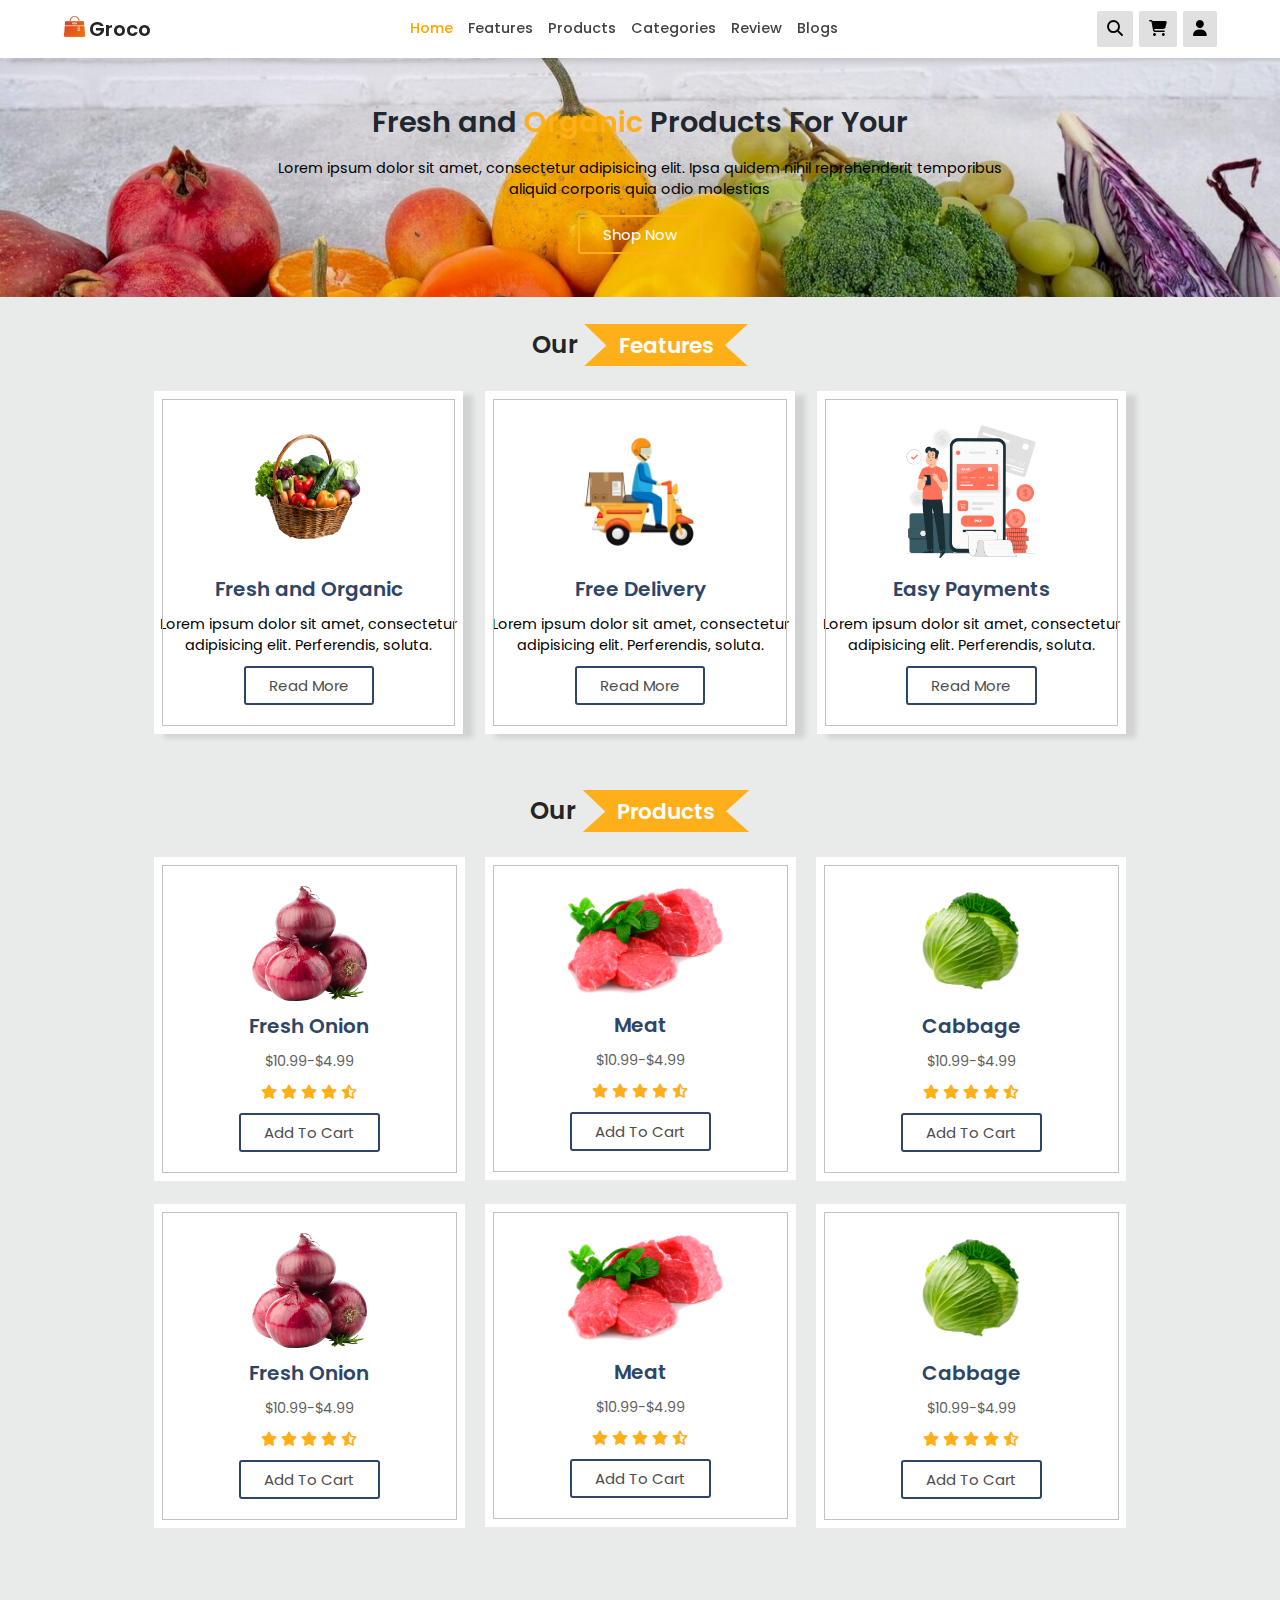
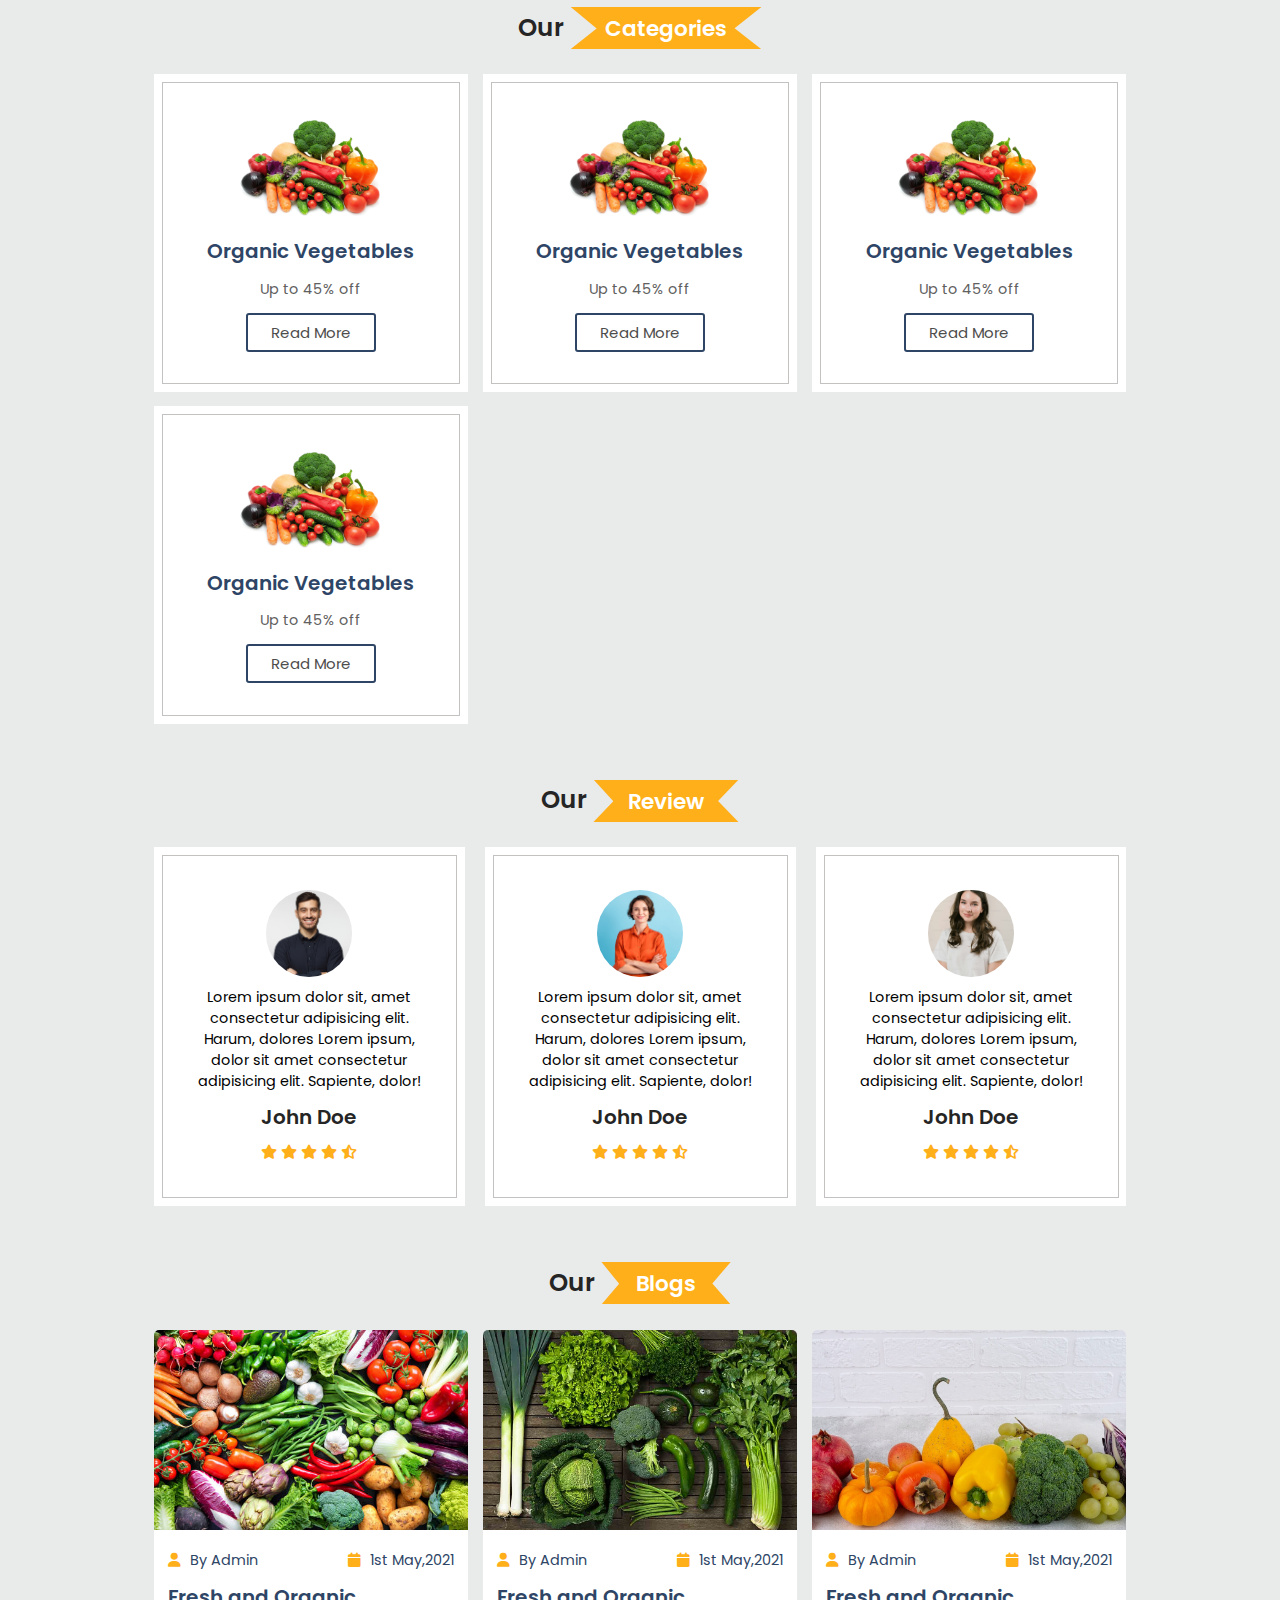
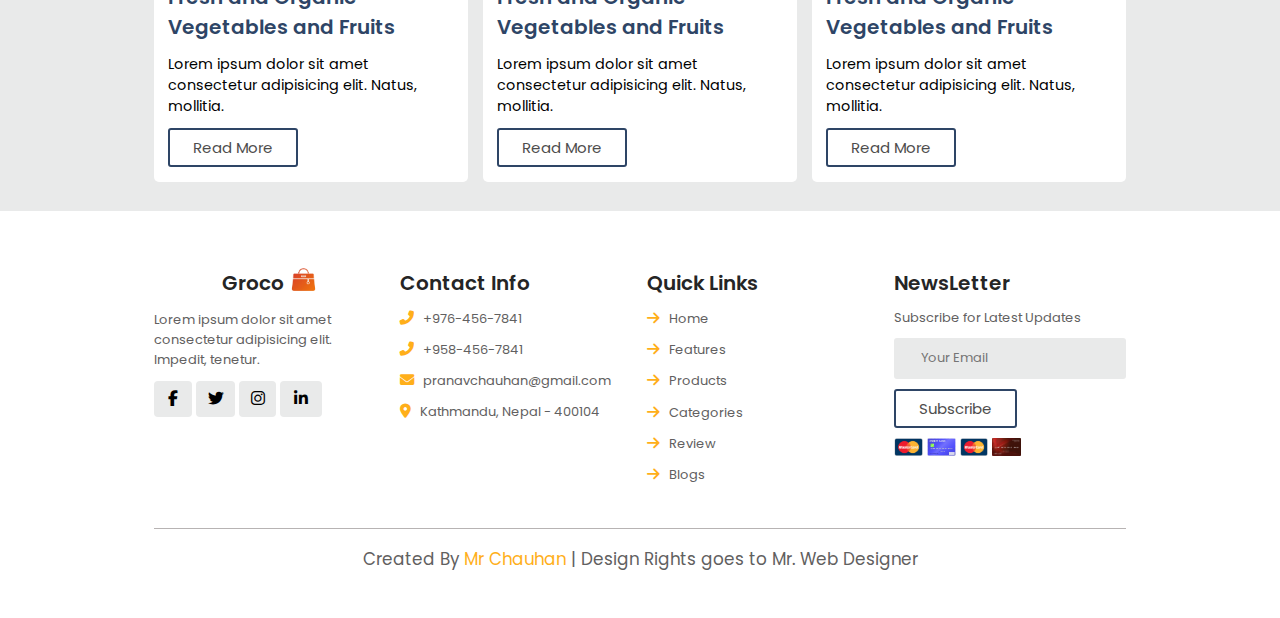
<file: Responsive-Grocery-Store/index.html>
<!DOCTYPE html>
<html lang="en">
  <head>
    <meta charset="UTF-8" />
    <meta name="viewport" content="width=device-width, initial-scale=1.0" />
    <title>Grocery Store</title>
    <link rel="stylesheet" href="./assets/css/style.css" />
    <link
      rel="stylesheet"
      href="https://cdnjs.cloudflare.com/ajax/libs/font-awesome/6.7.2/css/all.min.css"
    />
    <!--swiper js link  -->

    <link
      rel="stylesheet"
      href="https://cdn.jsdelivr.net/npm/swiper@11/swiper-bundle.min.css"
    />
  </head>
  <body>
    <header class="navbar">
      <div class="brand-content">
<a href="#home"> 
   <img src="./assets/images/steptodown.com389420.jpg" alt="" />
  <h2>Groco</h2>
</a>
      
      </div>
      <nav class="nav-links">
        <li><a href="#home" class="active">Home</a></li>
        <li><a href="#features">Features</a></li>
        <li><a href="#products">Products</a></li>
        <li><a href="#categories">Categories</a></li>
        <li><a href="#review">Review</a></li>
        <li><a href="#blogs">Blogs</a></li>
      </nav>
      <div class="icons-container">
        <div class="fa-solid fa-bars" id="menu-icon"></div>
        <div class="fa-solid fa-magnifying-glass" id="searchMagnify"></div>
        <div class="fa-solid fa-cart-shopping" id="cartIcon"></div>
        <div class="fa-solid fa-user" id="userIcon"></div>
      </div>
      <div class="search-bar">
        <input type="text" placeholder="Search here..." />
        <div class="fa-solid fa-magnifying-glass magnify-search"></div>
      </div>
      <div class="cart-items-container">
        <div class="product-cart">
          <img src="./assets/images/watermillon.jpg" alt="" />
          <div class="content">
            <span class="product-name">Watermelon</span>
            <div class="price-qty-container">
              <span class="price">$5</span>
              <span class="quantity">QTY:1</span>
            </div>
          </div>
          <i class="fa-solid fa-trash" id="delete-icon"></i>
        </div>
        <div class="product-cart">
          <img src="./assets/images/watermillon.jpg" alt="" />
          <div class="content">
            <span class="product-name">Watermelon</span>
            <div class="price-qty-container">
              <span class="price">$5</span>
              <span class="quantity">QTY:1</span>
            </div>
          </div>
          <i class="fa-solid fa-trash" id="delete-icon"></i>
        </div>
        <div class="product-cart">
          <img src="./assets/images/watermillon.jpg" alt="" />
          <div class="content">
            <span class="product-name">Watermelon</span>
            <div class="price-qty-container">
              <span class="price">$5</span>
              <span class="quantity">QTY:1</span>
            </div>
          </div>
          <i class="fa-solid fa-trash" id="delete-icon"></i>
        </div>

        <div class="total-price">Total: $15.00</div>
        <button id="checkout-btn">Checkout</button>
      </div>
      <div class="user-account">
        <h2>Login Now</h2>
        <form action="#" id="login-form">
          <input type="text" name="" id="" placeholder="email" />
          <input type="text" placeholder="password" />
        </form>
        <h4>Don't have an account <a href="">Create Now!</a></h4>
        <button class="button-login">Login Now</button>
      </div>
    </header>

    <section class="home" id="home">
      <div class="hero-content">
        <h2>Fresh and <span>Organic</span> Products For Your</h2>
        <p>
          Lorem ipsum dolor sit amet, consectetur adipisicing elit. Ipsa quidem
          nihil reprehenderit temporibus aliquid corporis quia odio molestias
        </p>
        <button id="shop-now">Shop Now</button>
      </div>
    </section>

    <section class="features" id="features">
      <div class="top-heading">
        <h2>Our <span>Features </span></h2>
      </div>

      <div class="features-box-container">
        <div class="ft-box">
          <img src="./assets/images/freshimg-.png" alt="" />
          <h2>Fresh and Organic</h2>
          <p>
            Lorem ipsum dolor sit amet, consectetur adipisicing elit.
            Perferendis, soluta.
          </p>
          <button id="readMore-btn">Read More</button>
        </div>
        <div class="ft-box">
          <img src="./assets/images/deliv.png" alt="" />
          <h2>Free Delivery</h2>
          <p>
            Lorem ipsum dolor sit amet, consectetur adipisicing elit.
            Perferendis, soluta.
          </p>
          <button id="readMore-btn">Read More</button>
        </div>
        <div class="ft-box">
          <img src="./assets/images/pay.jpg" alt="" />
          <h2>Easy Payments</h2>
          <p>
            Lorem ipsum dolor sit amet, consectetur adipisicing elit.
            Perferendis, soluta.
          </p>
          <button id="readMore-btn">Read More</button>
        </div>
      </div>
    </section>

    <section id="products">
      <div class="top-heading">
        <h2>Our <span>Products</span></h2>
      </div>

      <div class="swiper swiper-container">
        <div class="swiper-wrapper product-cart-container">
          <div class="swiper-slide cart-box">
            <img src="./assets/images/onions.png" alt="" />
            <h2 id="productName">Fresh Onion</h2>
            <p id="productPrice">$10.99-$4.99</p>
            <div class="stars">
              <i class="fa fa-star"></i>
              <i class="fa fa-star"></i>
              <i class="fa fa-star"></i>
              <i class="fa fa-star"></i>
              <i class="fa fa-star-half-alt"></i>
            </div>
            <button id="add-to-cart">Add To Cart</button>
          </div>
          <div class="swiper-slide cart-box">
            <img src="./assets/images/meat.png" alt="" id="meat" />
            <h2 id="productName">Meat</h2>
            <p id="productPrice">$10.99-$4.99</p>
            <div class="stars">
              <i class="fa fa-star"></i>
              <i class="fa fa-star"></i>
              <i class="fa fa-star"></i>
              <i class="fa fa-star"></i>
              <i class="fa fa-star-half-alt"></i>
            </div>
            <button id="add-to-cart">Add To Cart</button>
          </div>
          <div class="swiper-slide cart-box">
            <img src="./assets/images/cabbage.png" alt="" />
            <h2 id="productName">Cabbage</h2>
            <p id="productPrice">$10.99-$4.99</p>
            <div class="stars">
              <i class="fa fa-star"></i>
              <i class="fa fa-star"></i>
              <i class="fa fa-star"></i>
              <i class="fa fa-star"></i>
              <i class="fa fa-star-half-alt"></i>
            </div>
            <button id="add-to-cart">Add To Cart</button>
          </div>

          <div class="swiper-slide cart-box">
            <img src="./assets/images/onions.png" alt="" />
            <h2 id="productName">Fresh Onion</h2>
            <p id="productPrice">$10.99-$4.99</p>
            <div class="stars">
              <i class="fa fa-star"></i>
              <i class="fa fa-star"></i>
              <i class="fa fa-star"></i>
              <i class="fa fa-star"></i>
              <i class="fa fa-star-half-alt"></i>
            </div>
            <button id="add-to-cart">Add To Cart</button>
          </div>
          <div class="swiper-slide cart-box">
            <img src="./assets/images/meat.png" alt="" id="meat" />
            <h2 id="productName">Meat</h2>
            <p id="productPrice">$10.99-$4.99</p>
            <div class="stars">
              <i class="fa fa-star"></i>
              <i class="fa fa-star"></i>
              <i class="fa fa-star"></i>
              <i class="fa fa-star"></i>
              <i class="fa fa-star-half-alt"></i>
            </div>
            <button id="add-to-cart">Add To Cart</button>
          </div>
          <div class="swiper-slide cart-box">
            <img src="./assets/images/cabbage.png" alt="" />
            <h2 id="productName">Cabbage</h2>
            <p id="productPrice">$10.99-$4.99</p>
            <div class="stars">
              <i class="fa fa-star"></i>
              <i class="fa fa-star"></i>
              <i class="fa fa-star"></i>
              <i class="fa fa-star"></i>
              <i class="fa fa-star-half-alt"></i>
            </div>
            <button id="add-to-cart">Add To Cart</button>
          </div>
        </div>
      </div>
      <div class="swiper swiper-container">
        <div class="swiper-wrapper product-cart-container">
          <div class="swiper-slide cart-box">
            <img src="./assets/images/onions.png" alt="" />
            <h2 id="productName">Fresh Onion</h2>
            <p id="productPrice">$10.99-$4.99</p>
            <div class="stars">
              <i class="fa fa-star"></i>
              <i class="fa fa-star"></i>
              <i class="fa fa-star"></i>
              <i class="fa fa-star"></i>
              <i class="fa fa-star-half-alt"></i>
            </div>
            <button id="add-to-cart">Add To Cart</button>
          </div>
          <div class="swiper-slide cart-box">
            <img src="./assets/images/meat.png" alt="" id="meat" />
            <h2 id="productName">Meat</h2>
            <p id="productPrice">$10.99-$4.99</p>
            <div class="stars">
              <i class="fa fa-star"></i>
              <i class="fa fa-star"></i>
              <i class="fa fa-star"></i>
              <i class="fa fa-star"></i>
              <i class="fa fa-star-half-alt"></i>
            </div>
            <button id="add-to-cart">Add To Cart</button>
          </div>
          <div class="swiper-slide cart-box">
            <img src="./assets/images/cabbage.png" alt="" />
            <h2 id="productName">Cabbage</h2>
            <p id="productPrice">$10.99-$4.99</p>
            <div class="stars">
              <i class="fa fa-star"></i>
              <i class="fa fa-star"></i>
              <i class="fa fa-star"></i>
              <i class="fa fa-star"></i>
              <i class="fa fa-star-half-alt"></i>
            </div>
            <button id="add-to-cart">Add To Cart</button>
          </div>
          <div class="swiper-slide cart-box">
            <img src="./assets/images/onions.png" alt="" />
            <h2 id="productName">Fresh Onion</h2>
            <p id="productPrice">$10.99-$4.99</p>
            <div class="stars">
              <i class="fa fa-star"></i>
              <i class="fa fa-star"></i>
              <i class="fa fa-star"></i>
              <i class="fa fa-star"></i>
              <i class="fa fa-star-half-alt"></i>
            </div>
            <button id="add-to-cart">Add To Cart</button>
          </div>
          <div class="swiper-slide cart-box">
            <img src="./assets/images/meat.png" alt="" id="meat" />
            <h2 id="productName">Meat</h2>
            <p id="productPrice">$10.99-$4.99</p>
            <div class="stars">
              <i class="fa fa-star"></i>
              <i class="fa fa-star"></i>
              <i class="fa fa-star"></i>
              <i class="fa fa-star"></i>
              <i class="fa fa-star-half-alt"></i>
            </div>
            <button id="add-to-cart">Add To Cart</button>
          </div>
          <div class="swiper-slide cart-box">
            <img src="./assets/images/cabbage.png" alt="" />
            <h2 id="productName">Cabbage</h2>
            <p id="productPrice">$10.99-$4.99</p>
            <div class="stars">
              <i class="fa fa-star"></i>
              <i class="fa fa-star"></i>
              <i class="fa fa-star"></i>
              <i class="fa fa-star"></i>
              <i class="fa fa-star-half-alt"></i>
            </div>
            <button id="add-to-cart">Add To Cart</button>
          </div>
        </div>
      </div>
    </section>

    <section id="categories">
      <div class="top-heading">
        <h2>Our <span>Categories</span></h2>
      </div>

      <div class="category-cart-container">
        <div class="cate-cart">
          <img src="./assets/images/freshveg.png" alt="" />
          <h2 id="category-name">Organic Vegetables</h2>
          <p id="offer-info">Up to 45% off</p>
          <button id="readmore">Read More</button>
        </div>
        <div class="cate-cart">
          <img src="./assets/images/freshveg.png" alt="" />
          <h2 id="category-name">Organic Vegetables</h2>
          <p id="offer-info">Up to 45% off</p>
          <button id="readmore">Read More</button>
        </div>
        <div class="cate-cart">
          <img src="./assets/images/freshveg.png" alt="" />
          <h2 id="category-name">Organic Vegetables</h2>
          <p id="offer-info">Up to 45% off</p>
          <button id="readmore">Read More</button>
        </div>
        <div class="cate-cart">
          <img src="./assets/images/freshveg.png" alt="" />
          <h2 id="category-name">Organic Vegetables</h2>
          <p id="offer-info">Up to 45% off</p>
          <button id="readmore">Read More</button>
        </div>
      </div>
    </section>

    <section id="review">
      <div class="top-heading">
        <h2>Our <span>Review </span></h2>
      </div>

      <div class="swiper review-cart-container">
        <div class="swiper-wrapper wrapper-review">
          <div class="swiper-slide rev-cart">
            <img src="./assets/images/avatar1.jpg" alt="" />
            <p id="rev-message">
              Lorem ipsum dolor sit, amet consectetur adipisicing elit. Harum,
              dolores Lorem ipsum, dolor sit amet consectetur adipisicing elit.
              Sapiente, dolor!
            </p>
            <h2 id="username">John Doe</h2>
            <div class="stars">
              <i class="fa fa-star"></i>
              <i class="fa fa-star"></i>
              <i class="fa fa-star"></i>
              <i class="fa fa-star"></i>
              <i class="fa fa-star-half-alt"></i>
            </div>
          </div>
          <div class="swiper-slide rev-cart">
            <img src="./assets/images/avatar2.jpg" alt="" />
            <p id="rev-message">
              Lorem ipsum dolor sit, amet consectetur adipisicing elit. Harum,
              dolores Lorem ipsum, dolor sit amet consectetur adipisicing elit.
              Sapiente, dolor!
            </p>
            <h2 id="username">John Doe</h2>
            <div class="stars">
              <i class="fa fa-star"></i>
              <i class="fa fa-star"></i>
              <i class="fa fa-star"></i>
              <i class="fa fa-star"></i>
              <i class="fa fa-star-half-alt"></i>
            </div>
          </div>
          <div class="swiper-slide rev-cart">
            <img src="./assets/images/avatar3.jpeg" alt="" />
            <p id="rev-message">
              Lorem ipsum dolor sit, amet consectetur adipisicing elit. Harum,
              dolores Lorem ipsum, dolor sit amet consectetur adipisicing elit.
              Sapiente, dolor!
            </p>
            <h2 id="username">John Doe</h2>
            <div class="stars">
              <i class="fa fa-star"></i>
              <i class="fa fa-star"></i>
              <i class="fa fa-star"></i>
              <i class="fa fa-star"></i>
              <i class="fa fa-star-half-alt"></i>
            </div>
          </div>
          <div class="swiper-slide rev-cart">
            <img src="./assets/images/avatar1.jpg" alt="" />
            <p id="rev-message">
              Lorem ipsum dolor sit, amet consectetur adipisicing elit. Harum,
              dolores Lorem ipsum, dolor sit amet consectetur adipisicing elit.
              Sapiente, dolor!
            </p>
            <h2 id="username">John Doe</h2>
            <div class="stars">
              <i class="fa fa-star"></i>
              <i class="fa fa-star"></i>
              <i class="fa fa-star"></i>
              <i class="fa fa-star"></i>
              <i class="fa fa-star-half-alt"></i>
            </div>
          </div>
          <div class="swiper-slide rev-cart">
            <img src="./assets/images/avatar2.jpg" alt="" />
            <p id="rev-message">
              Lorem ipsum dolor sit, amet consectetur adipisicing elit. Harum,
              dolores Lorem ipsum, dolor sit amet consectetur adipisicing elit.
              Sapiente, dolor!
            </p>
            <h2 id="username">John Doe</h2>
            <div class="stars">
              <i class="fa fa-star"></i>
              <i class="fa fa-star"></i>
              <i class="fa fa-star"></i>
              <i class="fa fa-star"></i>
              <i class="fa fa-star-half-alt"></i>
            </div>
          </div>
          <div class="swiper-slide rev-cart">
            <img src="./assets/images/avatar3.jpeg" alt="" />
            <p id="rev-message">
              Lorem ipsum dolor sit, amet consectetur adipisicing elit. Harum,
              dolores Lorem ipsum, dolor sit amet consectetur adipisicing elit.
              Sapiente, dolor!
            </p>
            <h2 id="username">John Doe</h2>
            <div class="stars">
              <i class="fa fa-star"></i>
              <i class="fa fa-star"></i>
              <i class="fa fa-star"></i>
              <i class="fa fa-star"></i>
              <i class="fa fa-star-half-alt"></i>
            </div>
          </div>
        </div>
      </div>
    </section>

    <section id="blogs">
      <div class="top-heading">
        <h2>Our <span>Blogs </span></h2>
      </div>

      <div class="blog-cart-container">
        <div class="blog-cart">
          <img src="./assets/images/veg1.jpg" alt="" />
          <div class="cart-details">
            <div class="icon-data">
              <div class="admin-icon">
                <i class="fa fa-user"></i>
                <h3>By Admin</h3>
              </div>
              <div class="date-icon">
                <i class="fa fa-calendar"></i>
                <h3>1st May,2021</h3>
              </div>
            </div>
            <div class="blog-heading">
              <h2>Fresh and Organic Vegetables and Fruits</h2>
            </div>
            <p id="blog-data">
              Lorem ipsum dolor sit amet consectetur adipisicing elit. Natus,
              mollitia.
            </p>
            <button id="readmore">Read More</button>
          </div>
        </div>
        <div class="blog-cart">
          <img src="./assets/images/veg2.jpg" alt="" />
          <div class="cart-details">
            <div class="icon-data">
              <div class="admin-icon">
                <i class="fa fa-user"></i>
                <h3>By Admin</h3>
              </div>
              <div class="date-icon">
                <i class="fa fa-calendar"></i>
                <h3>1st May,2021</h3>
              </div>
            </div>
            <div class="blog-heading">
              <h2>Fresh and Organic Vegetables and Fruits</h2>
            </div>
            <p id="blog-data">
              Lorem ipsum dolor sit amet consectetur adipisicing elit. Natus,
              mollitia.
            </p>
            <button id="readmore">Read More</button>
          </div>
        </div>
        <div class="blog-cart">
          <img src="./assets/images/veg.jpg" alt="" />
          <div class="cart-details">
            <div class="icon-data">
              <div class="admin-icon">
                <i class="fa fa-user"></i>
                <h3>By Admin</h3>
              </div>
              <div class="date-icon">
                <i class="fa fa-calendar"></i>
                <h3>1st May,2021</h3>
              </div>
            </div>
            <div class="blog-heading">
              <h2>Fresh and Organic Vegetables and Fruits</h2>
            </div>
            <p id="blog-data">
              Lorem ipsum dolor sit amet consectetur adipisicing elit. Natus,
              mollitia.
            </p>
            <button id="readmore">Read More</button>
          </div>
        </div>
      </div>
    </section>

    <section id="footer">
      <div class="footer-container">

        <div class="footer-logo-links">
          <div class="footer-logo-container">
            <a href="#home">
              <h2 id="brand-name">Groco</h2>
              <img src="./assets/images/steptodown.com389420.jpg" alt="" />
            </a>
            

          </div>
          <p>
            Lorem ipsum dolor sit amet consectetur adipisicing elit. Impedit,
            tenetur.
          </p>
          <div class="social-media-links">
            <i class="fa-brands fa-facebook-f"></i>
            <i class="fa-brands fa-twitter"></i>
            <i class="fa-brands fa-instagram"></i>
            <i class="fa-brands fa-linkedin-in"></i>
          </div>
        </div>

        <div class="contact-info">
          <h2>Contact Info</h2>

          <div class="contact-first">
            <i class="fa-solid fa-phone fa-flip-horizontal"></i>
            <span>+976-456-7841</span>
          </div>
          <div class="contact-second">
            <i class="fa-solid fa-phone fa-flip-horizontal"></i>
            <span>+958-456-7841</span>
          </div>

          <div class="email-container">
            <i class="fa-solid fa-envelope"></i>
            <span>pranavchauhan@gmail.com</span>
          </div>

          <div class="location-info">
            <i class="fa-solid fa-location-dot"></i>
            <span>Kathmandu, Nepal - 400104</span>
          </div>
        </div>

        <div class="quick-links">
          <h2>Quick Links</h2>
          <li>
            <i class="fa-solid fa-arrow-right"></i>
            <a href="#home" class="active">Home</a>
          </li>
          <li>
            <i class="fa-solid fa-arrow-right"></i>
            <a href="#features">Features</a>
          </li>
          <li>
            <i class="fa-solid fa-arrow-right"></i>
            <a href="#products">Products</a>
          </li>
          <li>
            <i class="fa-solid fa-arrow-right"></i>
            <a href="#categories">Categories</a>
          </li>
          <li>
            <i class="fa-solid fa-arrow-right"></i>
            <a href="#review">Review</a>
          </li>
          <li>
            <i class="fa-solid fa-arrow-right"></i>
            <a href="#blogs">Blogs</a>
          </li>
        </div>

        <div class="footer-newsletter">
          <h2>NewsLetter</h2>
          <p>Subscribe for Latest Updates</p>
          <input type="text" placeholder="Your Email" />
          <button id="subscribe">Subscribe</button>
          <div class="cards-collection">
            <img src="./assets/images/mastcard1.png" alt="" />
            <img src="./assets/images/crediii.jpg" alt="" />
            <img src="./assets/images/mastcard1.png" alt="" />
            <img src="./assets/images/debit int.png" alt="" />
          </div>
        </div>
      </div>


      <div class="copyrights-rights">
        <h3>Created By <span>Mr Chauhan</span> | Design Rights goes to Mr. Web Designer</h3>
      </div>
    </section>

    <script src="https://cdn.jsdelivr.net/npm/swiper@11/swiper-bundle.min.js"></script>

    <script src="./assets/js/script.js"></script>
  </body>
</html>
</file>
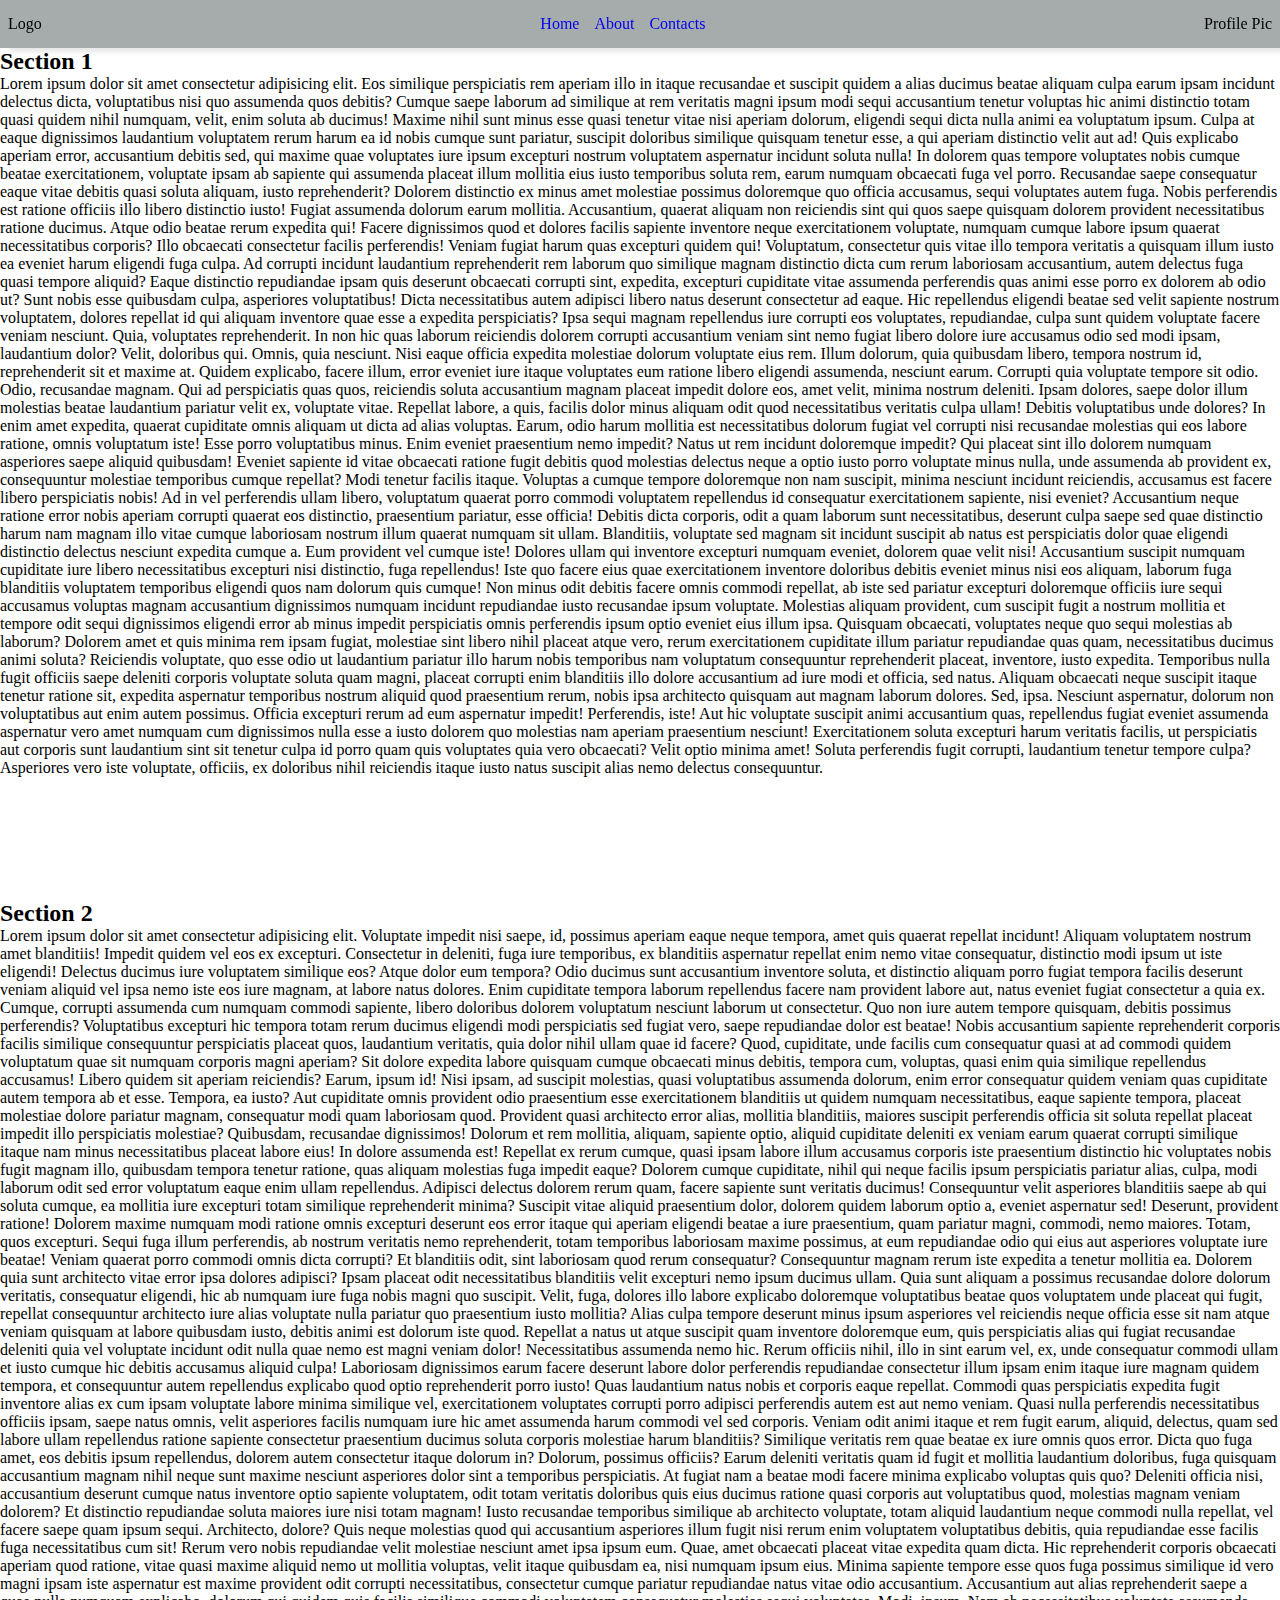
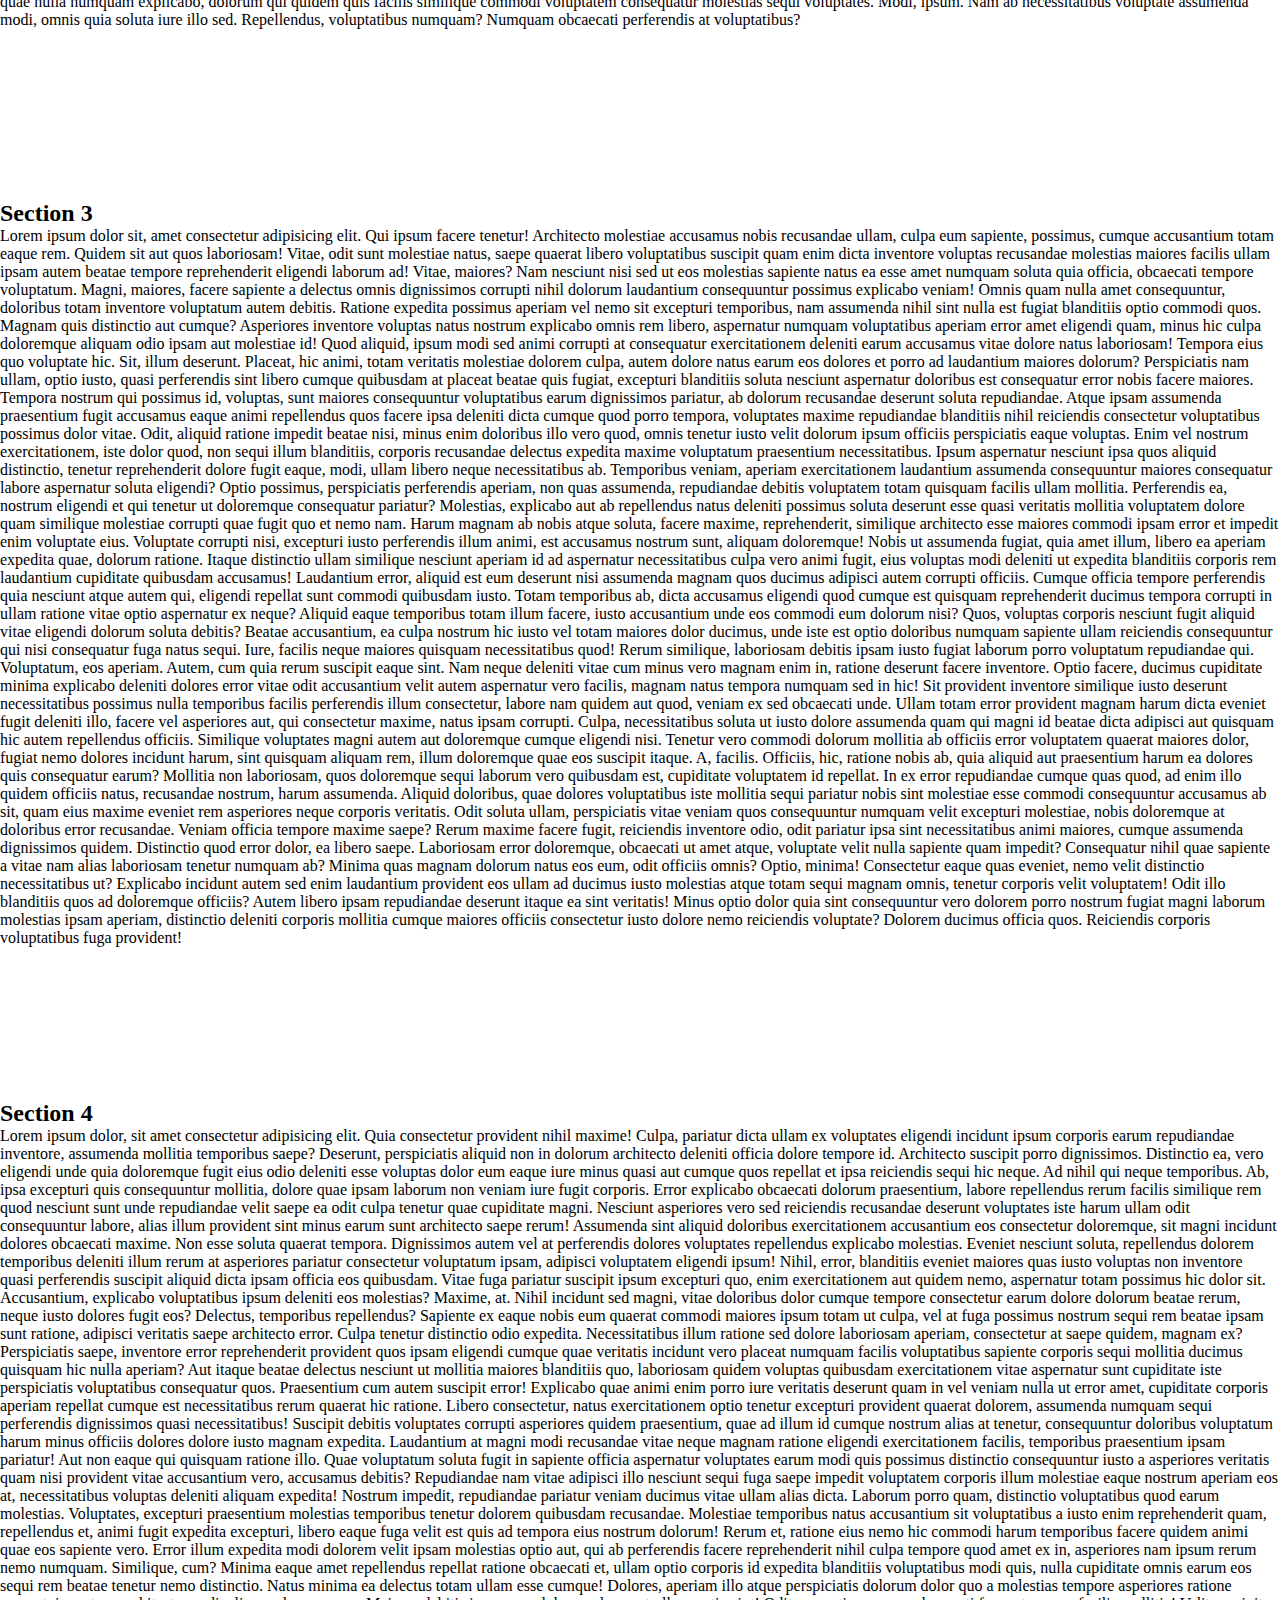
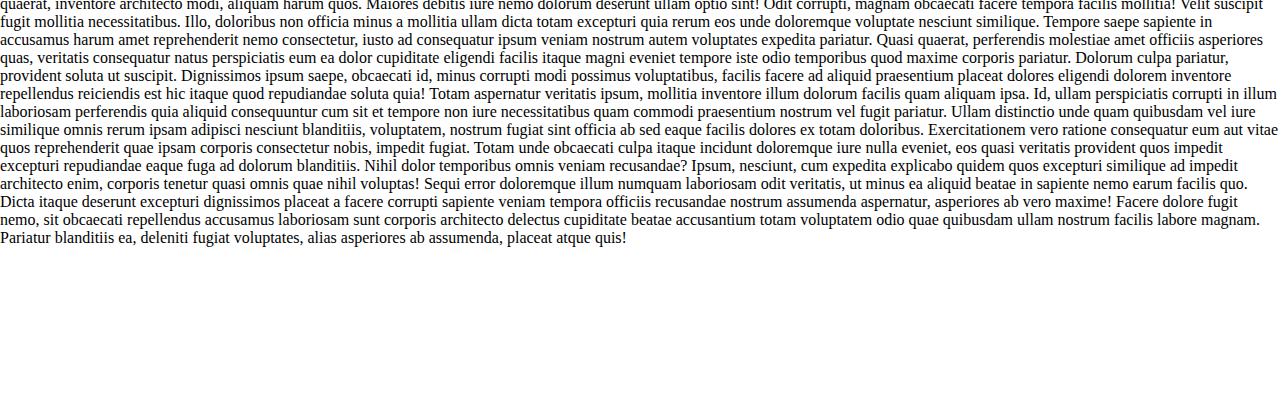
<file: Responsive-Grocery-Store/resuse.html>
<!DOCTYPE html>
<html lang="en">
<head>
    <meta charset="UTF-8">
    <meta name="viewport" content="width=device-width, initial-scale=1.0">
    <title>Document</title>
    <style>

:root{
    --box-shadow:rgba(0, 0, 0, 0.1) 10px 4px 5px;
}



*{
    margin: 0;
    padding: 0;
    box-sizing: border-box;
    list-style: none;
    transition: all .2s linear;
}

a,h2,span,p{
    text-decoration: none;
}

nav{
    display: flex;
    gap: 15px;
    
}

header{
    display: flex;
    align-items: center;
    justify-content: space-between;
    padding: 0.2rem 0.5rem;
    background-color: rgb(166, 172, 172);
    height: 3rem;
    width: 100%;
box-shadow: var(--box-shadow);


}

section{
    height: 100vh;
    overflow: hidden;
}



.navbar{
    position: fixed;
   
}

html{
    scroll-behavior: smooth;
    scroll-padding-top:3rem;
}

#sec1{
    padding-top:3rem ;
}

    </style>
</head>


<body>
    <header class="navbar">
        <div class="logo">Logo</div>
        <nav>
            <li><a href="#sec1">Home</a></li>
            <li><a href="#sec2">About</a></li>
            <li><a href="#sec3">Contacts</a></li>
        </nav>
        <div class="profile">Profile Pic</div>
      </header>

<section id="sec1"><h2>Section 1</h2>
Lorem ipsum dolor sit amet consectetur adipisicing elit. Eos similique perspiciatis rem aperiam illo in itaque recusandae et suscipit quidem a alias ducimus beatae aliquam culpa earum ipsam incidunt delectus dicta, voluptatibus nisi quo assumenda quos debitis? Cumque saepe laborum ad similique at rem veritatis magni ipsum modi sequi accusantium tenetur voluptas hic animi distinctio totam quasi quidem nihil numquam, velit, enim soluta ab ducimus! Maxime nihil sunt minus esse quasi tenetur vitae nisi aperiam dolorum, eligendi sequi dicta nulla animi ea voluptatum ipsum. Culpa at eaque dignissimos laudantium voluptatem rerum harum ea id nobis cumque sunt pariatur, suscipit doloribus similique quisquam tenetur esse, a qui aperiam distinctio velit aut ad! Quis explicabo aperiam error, accusantium debitis sed, qui maxime quae voluptates iure ipsum excepturi nostrum voluptatem aspernatur incidunt soluta nulla! In dolorem quas tempore voluptates nobis cumque beatae exercitationem, voluptate ipsam ab sapiente qui assumenda placeat illum mollitia eius iusto temporibus soluta rem, earum numquam obcaecati fuga vel porro. Recusandae saepe consequatur eaque vitae debitis quasi soluta aliquam, iusto reprehenderit? Dolorem distinctio ex minus amet molestiae possimus doloremque quo officia accusamus, sequi voluptates autem fuga. Nobis perferendis est ratione officiis illo libero distinctio iusto! Fugiat assumenda dolorum earum mollitia. Accusantium, quaerat aliquam non reiciendis sint qui quos saepe quisquam dolorem provident necessitatibus ratione ducimus. Atque odio beatae rerum expedita qui! Facere dignissimos quod et dolores facilis sapiente inventore neque exercitationem voluptate, numquam cumque labore ipsum quaerat necessitatibus corporis? Illo obcaecati consectetur facilis perferendis! Veniam fugiat harum quas excepturi quidem qui! Voluptatum, consectetur quis vitae illo tempora veritatis a quisquam illum iusto ea eveniet harum eligendi fuga culpa. Ad corrupti incidunt laudantium reprehenderit rem laborum quo similique magnam distinctio dicta cum rerum laboriosam accusantium, autem delectus fuga quasi tempore aliquid? Eaque distinctio repudiandae ipsam quis deserunt obcaecati corrupti sint, expedita, excepturi cupiditate vitae assumenda perferendis quas animi esse porro ex dolorem ab odio ut? Sunt nobis esse quibusdam culpa, asperiores voluptatibus! Dicta necessitatibus autem adipisci libero natus deserunt consectetur ad eaque. Hic repellendus eligendi beatae sed velit sapiente nostrum voluptatem, dolores repellat id qui aliquam inventore quae esse a expedita perspiciatis? Ipsa sequi magnam repellendus iure corrupti eos voluptates, repudiandae, culpa sunt quidem voluptate facere veniam nesciunt. Quia, voluptates reprehenderit. In non hic quas laborum reiciendis dolorem corrupti accusantium veniam sint nemo fugiat libero dolore iure accusamus odio sed modi ipsam, laudantium dolor? Velit, doloribus qui. Omnis, quia nesciunt. Nisi eaque officia expedita molestiae dolorum voluptate eius rem. Illum dolorum, quia quibusdam libero, tempora nostrum id, reprehenderit sit et maxime at. Quidem explicabo, facere illum, error eveniet iure itaque voluptates eum ratione libero eligendi assumenda, nesciunt earum. Corrupti quia voluptate tempore sit odio. Odio, recusandae magnam. Qui ad perspiciatis quas quos, reiciendis soluta accusantium magnam placeat impedit dolore eos, amet velit, minima nostrum deleniti. Ipsam dolores, saepe dolor illum molestias beatae laudantium pariatur velit ex, voluptate vitae. Repellat labore, a quis, facilis dolor minus aliquam odit quod necessitatibus veritatis culpa ullam! Debitis voluptatibus unde dolores? In enim amet expedita, quaerat cupiditate omnis aliquam ut dicta ad alias voluptas. Earum, odio harum mollitia est necessitatibus dolorum fugiat vel corrupti nisi recusandae molestias qui eos labore ratione, omnis voluptatum iste! Esse porro voluptatibus minus. Enim eveniet praesentium nemo impedit? Natus ut rem incidunt doloremque impedit? Qui placeat sint illo dolorem numquam asperiores saepe aliquid quibusdam! Eveniet sapiente id vitae obcaecati ratione fugit debitis quod molestias delectus neque a optio iusto porro voluptate minus nulla, unde assumenda ab provident ex, consequuntur molestiae temporibus cumque repellat? Modi tenetur facilis itaque. Voluptas a cumque tempore doloremque non nam suscipit, minima nesciunt incidunt reiciendis, accusamus est facere libero perspiciatis nobis! Ad in vel perferendis ullam libero, voluptatum quaerat porro commodi voluptatem repellendus id consequatur exercitationem sapiente, nisi eveniet? Accusantium neque ratione error nobis aperiam corrupti quaerat eos distinctio, praesentium pariatur, esse officia! Debitis dicta corporis, odit a quam laborum sunt necessitatibus, deserunt culpa saepe sed quae distinctio harum nam magnam illo vitae cumque laboriosam nostrum illum quaerat numquam sit ullam. Blanditiis, voluptate sed magnam sit incidunt suscipit ab natus est perspiciatis dolor quae eligendi distinctio delectus nesciunt expedita cumque a. Eum provident vel cumque iste! Dolores ullam qui inventore excepturi numquam eveniet, dolorem quae velit nisi! Accusantium suscipit numquam cupiditate iure libero necessitatibus excepturi nisi distinctio, fuga repellendus! Iste quo facere eius quae exercitationem inventore doloribus debitis eveniet minus nisi eos aliquam, laborum fuga blanditiis voluptatem temporibus eligendi quos nam dolorum quis cumque! Non minus odit debitis facere omnis commodi repellat, ab iste sed pariatur excepturi doloremque officiis iure sequi accusamus voluptas magnam accusantium dignissimos numquam incidunt repudiandae iusto recusandae ipsum voluptate. Molestias aliquam provident, cum suscipit fugit a nostrum mollitia et tempore odit sequi dignissimos eligendi error ab minus impedit perspiciatis omnis perferendis ipsum optio eveniet eius illum ipsa. Quisquam obcaecati, voluptates neque quo sequi molestias ab laborum? Dolorem amet et quis minima rem ipsam fugiat, molestiae sint libero nihil placeat atque vero, rerum exercitationem cupiditate illum pariatur repudiandae quas quam, necessitatibus ducimus animi soluta? Reiciendis voluptate, quo esse odio ut laudantium pariatur illo harum nobis temporibus nam voluptatum consequuntur reprehenderit placeat, inventore, iusto expedita. Temporibus nulla fugit officiis saepe deleniti corporis voluptate soluta quam magni, placeat corrupti enim blanditiis illo dolore accusantium ad iure modi et officia, sed natus. Aliquam obcaecati neque suscipit itaque tenetur ratione sit, expedita aspernatur temporibus nostrum aliquid quod praesentium rerum, nobis ipsa architecto quisquam aut magnam laborum dolores. Sed, ipsa. Nesciunt aspernatur, dolorum non voluptatibus aut enim autem possimus. Officia excepturi rerum ad eum aspernatur impedit! Perferendis, iste! Aut hic voluptate suscipit animi accusantium quas, repellendus fugiat eveniet assumenda aspernatur vero amet numquam cum dignissimos nulla esse a iusto dolorem quo molestias nam aperiam praesentium nesciunt! Exercitationem soluta excepturi harum veritatis facilis, ut perspiciatis aut corporis sunt laudantium sint sit tenetur culpa id porro quam quis voluptates quia vero obcaecati? Velit optio minima amet! Soluta perferendis fugit corrupti, laudantium tenetur tempore culpa? Asperiores vero iste voluptate, officiis, ex doloribus nihil reiciendis itaque iusto natus suscipit alias nemo delectus consequuntur.</section>
<section id="sec2"><h2>Section 2</h2>Lorem ipsum dolor sit amet consectetur adipisicing elit. Voluptate impedit nisi saepe, id, possimus aperiam eaque neque tempora, amet quis quaerat repellat incidunt! Aliquam voluptatem nostrum amet blanditiis! Impedit quidem vel eos ex excepturi. Consectetur in deleniti, fuga iure temporibus, ex blanditiis aspernatur repellat enim nemo vitae consequatur, distinctio modi ipsum ut iste eligendi! Delectus ducimus iure voluptatem similique eos? Atque dolor eum tempora? Odio ducimus sunt accusantium inventore soluta, et distinctio aliquam porro fugiat tempora facilis deserunt veniam aliquid vel ipsa nemo iste eos iure magnam, at labore natus dolores. Enim cupiditate tempora laborum repellendus facere nam provident labore aut, natus eveniet fugiat consectetur a quia ex. Cumque, corrupti assumenda cum numquam commodi sapiente, libero doloribus dolorem voluptatum nesciunt laborum ut consectetur. Quo non iure autem tempore quisquam, debitis possimus perferendis? Voluptatibus excepturi hic tempora totam rerum ducimus eligendi modi perspiciatis sed fugiat vero, saepe repudiandae dolor est beatae! Nobis accusantium sapiente reprehenderit corporis facilis similique consequuntur perspiciatis placeat quos, laudantium veritatis, quia dolor nihil ullam quae id facere? Quod, cupiditate, unde facilis cum consequatur quasi at ad commodi quidem voluptatum quae sit numquam corporis magni aperiam? Sit dolore expedita labore quisquam cumque obcaecati minus debitis, tempora cum, voluptas, quasi enim quia similique repellendus accusamus! Libero quidem sit aperiam reiciendis? Earum, ipsum id! Nisi ipsam, ad suscipit molestias, quasi voluptatibus assumenda dolorum, enim error consequatur quidem veniam quas cupiditate autem tempora ab et esse. Tempora, ea iusto? Aut cupiditate omnis provident odio praesentium esse exercitationem blanditiis ut quidem numquam necessitatibus, eaque sapiente tempora, placeat molestiae dolore pariatur magnam, consequatur modi quam laboriosam quod. Provident quasi architecto error alias, mollitia blanditiis, maiores suscipit perferendis officia sit soluta repellat placeat impedit illo perspiciatis molestiae? Quibusdam, recusandae dignissimos! Dolorum et rem mollitia, aliquam, sapiente optio, aliquid cupiditate deleniti ex veniam earum quaerat corrupti similique itaque nam minus necessitatibus placeat labore eius! In dolore assumenda est! Repellat ex rerum cumque, quasi ipsam labore illum accusamus corporis iste praesentium distinctio hic voluptates nobis fugit magnam illo, quibusdam tempora tenetur ratione, quas aliquam molestias fuga impedit eaque? Dolorem cumque cupiditate, nihil qui neque facilis ipsum perspiciatis pariatur alias, culpa, modi laborum odit sed error voluptatum eaque enim ullam repellendus. Adipisci delectus dolorem rerum quam, facere sapiente sunt veritatis ducimus! Consequuntur velit asperiores blanditiis saepe ab qui soluta cumque, ea mollitia iure excepturi totam similique reprehenderit minima? Suscipit vitae aliquid praesentium dolor, dolorem quidem laborum optio a, eveniet aspernatur sed! Deserunt, provident ratione! Dolorem maxime numquam modi ratione omnis excepturi deserunt eos error itaque qui aperiam eligendi beatae a iure praesentium, quam pariatur magni, commodi, nemo maiores. Totam, quos excepturi. Sequi fuga illum perferendis, ab nostrum veritatis nemo reprehenderit, totam temporibus laboriosam maxime possimus, at eum repudiandae odio qui eius aut asperiores voluptate iure beatae! Veniam quaerat porro commodi omnis dicta corrupti? Et blanditiis odit, sint laboriosam quod rerum consequatur? Consequuntur magnam rerum iste expedita a tenetur mollitia ea. Dolorem quia sunt architecto vitae error ipsa dolores adipisci? Ipsam placeat odit necessitatibus blanditiis velit excepturi nemo ipsum ducimus ullam. Quia sunt aliquam a possimus recusandae dolore dolorum veritatis, consequatur eligendi, hic ab numquam iure fuga nobis magni quo suscipit. Velit, fuga, dolores illo labore explicabo doloremque voluptatibus beatae quos voluptatem unde placeat qui fugit, repellat consequuntur architecto iure alias voluptate nulla pariatur quo praesentium iusto mollitia? Alias culpa tempore deserunt minus ipsum asperiores vel reiciendis neque officia esse sit nam atque veniam quisquam at labore quibusdam iusto, debitis animi est dolorum iste quod. Repellat a natus ut atque suscipit quam inventore doloremque eum, quis perspiciatis alias qui fugiat recusandae deleniti quia vel voluptate incidunt odit nulla quae nemo est magni veniam dolor! Necessitatibus assumenda nemo hic. Rerum officiis nihil, illo in sint earum vel, ex, unde consequatur commodi ullam et iusto cumque hic debitis accusamus aliquid culpa! Laboriosam dignissimos earum facere deserunt labore dolor perferendis repudiandae consectetur illum ipsam enim itaque iure magnam quidem tempora, et consequuntur autem repellendus explicabo quod optio reprehenderit porro iusto! Quas laudantium natus nobis et corporis eaque repellat. Commodi quas perspiciatis expedita fugit inventore alias ex cum ipsam voluptate labore minima similique vel, exercitationem voluptates corrupti porro adipisci perferendis autem est aut nemo veniam. Quasi nulla perferendis necessitatibus officiis ipsam, saepe natus omnis, velit asperiores facilis numquam iure hic amet assumenda harum commodi vel sed corporis. Veniam odit animi itaque et rem fugit earum, aliquid, delectus, quam sed labore ullam repellendus ratione sapiente consectetur praesentium ducimus soluta corporis molestiae harum blanditiis? Similique veritatis rem quae beatae ex iure omnis quos error. Dicta quo fuga amet, eos debitis ipsum repellendus, dolorem autem consectetur itaque dolorum in? Dolorum, possimus officiis? Earum deleniti veritatis quam id fugit et mollitia laudantium doloribus, fuga quisquam accusantium magnam nihil neque sunt maxime nesciunt asperiores dolor sint a temporibus perspiciatis. At fugiat nam a beatae modi facere minima explicabo voluptas quis quo? Deleniti officia nisi, accusantium deserunt cumque natus inventore optio sapiente voluptatem, odit totam veritatis doloribus quis eius ducimus ratione quasi corporis aut voluptatibus quod, molestias magnam veniam dolorem? Et distinctio repudiandae soluta maiores iure nisi totam magnam! Iusto recusandae temporibus similique ab architecto voluptate, totam aliquid laudantium neque commodi nulla repellat, vel facere saepe quam ipsum sequi. Architecto, dolore? Quis neque molestias quod qui accusantium asperiores illum fugit nisi rerum enim voluptatem voluptatibus debitis, quia repudiandae esse facilis fuga necessitatibus cum sit! Rerum vero nobis repudiandae velit molestiae nesciunt amet ipsa ipsum eum. Quae, amet obcaecati placeat vitae expedita quam dicta. Hic reprehenderit corporis obcaecati aperiam quod ratione, vitae quasi maxime aliquid nemo ut mollitia voluptas, velit itaque quibusdam ea, nisi numquam ipsum eius. Minima sapiente tempore esse quos fuga possimus similique id vero magni ipsam iste aspernatur est maxime provident odit corrupti necessitatibus, consectetur cumque pariatur repudiandae natus vitae odio accusantium. Accusantium aut alias reprehenderit saepe a quae nulla numquam explicabo, dolorum qui quidem quis facilis similique commodi voluptatem consequatur molestias sequi voluptates. Modi, ipsum. Nam ab necessitatibus voluptate assumenda modi, omnis quia soluta iure illo sed. Repellendus, voluptatibus numquam? Numquam obcaecati perferendis at voluptatibus?</section>
<section id="sec3"><h2>Section 3</h2>Lorem ipsum dolor sit, amet consectetur adipisicing elit. Qui ipsum facere tenetur! Architecto molestiae accusamus nobis recusandae ullam, culpa eum sapiente, possimus, cumque accusantium totam eaque rem. Quidem sit aut quos laboriosam! Vitae, odit sunt molestiae natus, saepe quaerat libero voluptatibus suscipit quam enim dicta inventore voluptas recusandae molestias maiores facilis ullam ipsam autem beatae tempore reprehenderit eligendi laborum ad! Vitae, maiores? Nam nesciunt nisi sed ut eos molestias sapiente natus ea esse amet numquam soluta quia officia, obcaecati tempore voluptatum. Magni, maiores, facere sapiente a delectus omnis dignissimos corrupti nihil dolorum laudantium consequuntur possimus explicabo veniam! Omnis quam nulla amet consequuntur, doloribus totam inventore voluptatum autem debitis. Ratione expedita possimus aperiam vel nemo sit excepturi temporibus, nam assumenda nihil sint nulla est fugiat blanditiis optio commodi quos. Magnam quis distinctio aut cumque? Asperiores inventore voluptas natus nostrum explicabo omnis rem libero, aspernatur numquam voluptatibus aperiam error amet eligendi quam, minus hic culpa doloremque aliquam odio ipsam aut molestiae id! Quod aliquid, ipsum modi sed animi corrupti at consequatur exercitationem deleniti earum accusamus vitae dolore natus laboriosam! Tempora eius quo voluptate hic. Sit, illum deserunt. Placeat, hic animi, totam veritatis molestiae dolorem culpa, autem dolore natus earum eos dolores et porro ad laudantium maiores dolorum? Perspiciatis nam ullam, optio iusto, quasi perferendis sint libero cumque quibusdam at placeat beatae quis fugiat, excepturi blanditiis soluta nesciunt aspernatur doloribus est consequatur error nobis facere maiores. Tempora nostrum qui possimus id, voluptas, sunt maiores consequuntur voluptatibus earum dignissimos pariatur, ab dolorum recusandae deserunt soluta repudiandae. Atque ipsam assumenda praesentium fugit accusamus eaque animi repellendus quos facere ipsa deleniti dicta cumque quod porro tempora, voluptates maxime repudiandae blanditiis nihil reiciendis consectetur voluptatibus possimus dolor vitae. Odit, aliquid ratione impedit beatae nisi, minus enim doloribus illo vero quod, omnis tenetur iusto velit dolorum ipsum officiis perspiciatis eaque voluptas. Enim vel nostrum exercitationem, iste dolor quod, non sequi illum blanditiis, corporis recusandae delectus expedita maxime voluptatum praesentium necessitatibus. Ipsum aspernatur nesciunt ipsa quos aliquid distinctio, tenetur reprehenderit dolore fugit eaque, modi, ullam libero neque necessitatibus ab. Temporibus veniam, aperiam exercitationem laudantium assumenda consequuntur maiores consequatur labore aspernatur soluta eligendi? Optio possimus, perspiciatis perferendis aperiam, non quas assumenda, repudiandae debitis voluptatem totam quisquam facilis ullam mollitia. Perferendis ea, nostrum eligendi et qui tenetur ut doloremque consequatur pariatur? Molestias, explicabo aut ab repellendus natus deleniti possimus soluta deserunt esse quasi veritatis mollitia voluptatem dolore quam similique molestiae corrupti quae fugit quo et nemo nam. Harum magnam ab nobis atque soluta, facere maxime, reprehenderit, similique architecto esse maiores commodi ipsam error et impedit enim voluptate eius. Voluptate corrupti nisi, excepturi iusto perferendis illum animi, est accusamus nostrum sunt, aliquam doloremque! Nobis ut assumenda fugiat, quia amet illum, libero ea aperiam expedita quae, dolorum ratione. Itaque distinctio ullam similique nesciunt aperiam id ad aspernatur necessitatibus culpa vero animi fugit, eius voluptas modi deleniti ut expedita blanditiis corporis rem laudantium cupiditate quibusdam accusamus! Laudantium error, aliquid est eum deserunt nisi assumenda magnam quos ducimus adipisci autem corrupti officiis. Cumque officia tempore perferendis quia nesciunt atque autem qui, eligendi repellat sunt commodi quibusdam iusto. Totam temporibus ab, dicta accusamus eligendi quod cumque est quisquam reprehenderit ducimus tempora corrupti in ullam ratione vitae optio aspernatur ex neque? Aliquid eaque temporibus totam illum facere, iusto accusantium unde eos commodi eum dolorum nisi? Quos, voluptas corporis nesciunt fugit aliquid vitae eligendi dolorum soluta debitis? Beatae accusantium, ea culpa nostrum hic iusto vel totam maiores dolor ducimus, unde iste est optio doloribus numquam sapiente ullam reiciendis consequuntur qui nisi consequatur fuga natus sequi. Iure, facilis neque maiores quisquam necessitatibus quod! Rerum similique, laboriosam debitis ipsam iusto fugiat laborum porro voluptatum repudiandae qui. Voluptatum, eos aperiam. Autem, cum quia rerum suscipit eaque sint. Nam neque deleniti vitae cum minus vero magnam enim in, ratione deserunt facere inventore. Optio facere, ducimus cupiditate minima explicabo deleniti dolores error vitae odit accusantium velit autem aspernatur vero facilis, magnam natus tempora numquam sed in hic! Sit provident inventore similique iusto deserunt necessitatibus possimus nulla temporibus facilis perferendis illum consectetur, labore nam quidem aut quod, veniam ex sed obcaecati unde. Ullam totam error provident magnam harum dicta eveniet fugit deleniti illo, facere vel asperiores aut, qui consectetur maxime, natus ipsam corrupti. Culpa, necessitatibus soluta ut iusto dolore assumenda quam qui magni id beatae dicta adipisci aut quisquam hic autem repellendus officiis. Similique voluptates magni autem aut doloremque cumque eligendi nisi. Tenetur vero commodi dolorum mollitia ab officiis error voluptatem quaerat maiores dolor, fugiat nemo dolores incidunt harum, sint quisquam aliquam rem, illum doloremque quae eos suscipit itaque. A, facilis. Officiis, hic, ratione nobis ab, quia aliquid aut praesentium harum ea dolores quis consequatur earum? Mollitia non laboriosam, quos doloremque sequi laborum vero quibusdam est, cupiditate voluptatem id repellat. In ex error repudiandae cumque quas quod, ad enim illo quidem officiis natus, recusandae nostrum, harum assumenda. Aliquid doloribus, quae dolores voluptatibus iste mollitia sequi pariatur nobis sint molestiae esse commodi consequuntur accusamus ab sit, quam eius maxime eveniet rem asperiores neque corporis veritatis. Odit soluta ullam, perspiciatis vitae veniam quos consequuntur numquam velit excepturi molestiae, nobis doloremque at doloribus error recusandae. Veniam officia tempore maxime saepe? Rerum maxime facere fugit, reiciendis inventore odio, odit pariatur ipsa sint necessitatibus animi maiores, cumque assumenda dignissimos quidem. Distinctio quod error dolor, ea libero saepe. Laboriosam error doloremque, obcaecati ut amet atque, voluptate velit nulla sapiente quam impedit? Consequatur nihil quae sapiente a vitae nam alias laboriosam tenetur numquam ab? Minima quas magnam dolorum natus eos eum, odit officiis omnis? Optio, minima! Consectetur eaque quas eveniet, nemo velit distinctio necessitatibus ut? Explicabo incidunt autem sed enim laudantium provident eos ullam ad ducimus iusto molestias atque totam sequi magnam omnis, tenetur corporis velit voluptatem! Odit illo blanditiis quos ad doloremque officiis? Autem libero ipsam repudiandae deserunt itaque ea sint veritatis! Minus optio dolor quia sint consequuntur vero dolorem porro nostrum fugiat magni laborum molestias ipsam aperiam, distinctio deleniti corporis mollitia cumque maiores officiis consectetur iusto dolore nemo reiciendis voluptate? Dolorem ducimus officia quos. Reiciendis corporis voluptatibus fuga provident!</section>
<section id="sec4"><h2>Section 4</h2>Lorem ipsum dolor, sit amet consectetur adipisicing elit. Quia consectetur provident nihil maxime! Culpa, pariatur dicta ullam ex voluptates eligendi incidunt ipsum corporis earum repudiandae inventore, assumenda mollitia temporibus saepe? Deserunt, perspiciatis aliquid non in dolorum architecto deleniti officia dolore tempore id. Architecto suscipit porro dignissimos. Distinctio ea, vero eligendi unde quia doloremque fugit eius odio deleniti esse voluptas dolor eum eaque iure minus quasi aut cumque quos repellat et ipsa reiciendis sequi hic neque. Ad nihil qui neque temporibus. Ab, ipsa excepturi quis consequuntur mollitia, dolore quae ipsam laborum non veniam iure fugit corporis. Error explicabo obcaecati dolorum praesentium, labore repellendus rerum facilis similique rem quod nesciunt sunt unde repudiandae velit saepe ea odit culpa tenetur quae cupiditate magni. Nesciunt asperiores vero sed reiciendis recusandae deserunt voluptates iste harum ullam odit consequuntur labore, alias illum provident sint minus earum sunt architecto saepe rerum! Assumenda sint aliquid doloribus exercitationem accusantium eos consectetur doloremque, sit magni incidunt dolores obcaecati maxime. Non esse soluta quaerat tempora. Dignissimos autem vel at perferendis dolores voluptates repellendus explicabo molestias. Eveniet nesciunt soluta, repellendus dolorem temporibus deleniti illum rerum at asperiores pariatur consectetur voluptatum ipsam, adipisci voluptatem eligendi ipsum! Nihil, error, blanditiis eveniet maiores quas iusto voluptas non inventore quasi perferendis suscipit aliquid dicta ipsam officia eos quibusdam. Vitae fuga pariatur suscipit ipsum excepturi quo, enim exercitationem aut quidem nemo, aspernatur totam possimus hic dolor sit. Accusantium, explicabo voluptatibus ipsum deleniti eos molestias? Maxime, at. Nihil incidunt sed magni, vitae doloribus dolor cumque tempore consectetur earum dolore dolorum beatae rerum, neque iusto dolores fugit eos? Delectus, temporibus repellendus? Sapiente ex eaque nobis eum quaerat commodi maiores ipsum totam ut culpa, vel at fuga possimus nostrum sequi rem beatae ipsam sunt ratione, adipisci veritatis saepe architecto error. Culpa tenetur distinctio odio expedita. Necessitatibus illum ratione sed dolore laboriosam aperiam, consectetur at saepe quidem, magnam ex? Perspiciatis saepe, inventore error reprehenderit provident quos ipsam eligendi cumque quae veritatis incidunt vero placeat numquam facilis voluptatibus sapiente corporis sequi mollitia ducimus quisquam hic nulla aperiam? Aut itaque beatae delectus nesciunt ut mollitia maiores blanditiis quo, laboriosam quidem voluptas quibusdam exercitationem vitae aspernatur sunt cupiditate iste perspiciatis voluptatibus consequatur quos. Praesentium cum autem suscipit error! Explicabo quae animi enim porro iure veritatis deserunt quam in vel veniam nulla ut error amet, cupiditate corporis aperiam repellat cumque est necessitatibus rerum quaerat hic ratione. Libero consectetur, natus exercitationem optio tenetur excepturi provident quaerat dolorem, assumenda numquam sequi perferendis dignissimos quasi necessitatibus! Suscipit debitis voluptates corrupti asperiores quidem praesentium, quae ad illum id cumque nostrum alias at tenetur, consequuntur doloribus voluptatum harum minus officiis dolores dolore iusto magnam expedita. Laudantium at magni modi recusandae vitae neque magnam ratione eligendi exercitationem facilis, temporibus praesentium ipsam pariatur! Aut non eaque qui quisquam ratione illo. Quae voluptatum soluta fugit in sapiente officia aspernatur voluptates earum modi quis possimus distinctio consequuntur iusto a asperiores veritatis quam nisi provident vitae accusantium vero, accusamus debitis? Repudiandae nam vitae adipisci illo nesciunt sequi fuga saepe impedit voluptatem corporis illum molestiae eaque nostrum aperiam eos at, necessitatibus voluptas deleniti aliquam expedita! Nostrum impedit, repudiandae pariatur veniam ducimus vitae ullam alias dicta. Laborum porro quam, distinctio voluptatibus quod earum molestias. Voluptates, excepturi praesentium molestias temporibus tenetur dolorem quibusdam recusandae. Molestiae temporibus natus accusantium sit voluptatibus a iusto enim reprehenderit quam, repellendus et, animi fugit expedita excepturi, libero eaque fuga velit est quis ad tempora eius nostrum dolorum! Rerum et, ratione eius nemo hic commodi harum temporibus facere quidem animi quae eos sapiente vero. Error illum expedita modi dolorem velit ipsam molestias optio aut, qui ab perferendis facere reprehenderit nihil culpa tempore quod amet ex in, asperiores nam ipsum rerum nemo numquam. Similique, cum? Minima eaque amet repellendus repellat ratione obcaecati et, ullam optio corporis id expedita blanditiis voluptatibus modi quis, nulla cupiditate omnis earum eos sequi rem beatae tenetur nemo distinctio. Natus minima ea delectus totam ullam esse cumque! Dolores, aperiam illo atque perspiciatis dolorum dolor quo a molestias tempore asperiores ratione quaerat, inventore architecto modi, aliquam harum quos. Maiores debitis iure nemo dolorum deserunt ullam optio sint! Odit corrupti, magnam obcaecati facere tempora facilis mollitia! Velit suscipit fugit mollitia necessitatibus. Illo, doloribus non officia minus a mollitia ullam dicta totam excepturi quia rerum eos unde doloremque voluptate nesciunt similique. Tempore saepe sapiente in accusamus harum amet reprehenderit nemo consectetur, iusto ad consequatur ipsum veniam nostrum autem voluptates expedita pariatur. Quasi quaerat, perferendis molestiae amet officiis asperiores quas, veritatis consequatur natus perspiciatis eum ea dolor cupiditate eligendi facilis itaque magni eveniet tempore iste odio temporibus quod maxime corporis pariatur. Dolorum culpa pariatur, provident soluta ut suscipit. Dignissimos ipsum saepe, obcaecati id, minus corrupti modi possimus voluptatibus, facilis facere ad aliquid praesentium placeat dolores eligendi dolorem inventore repellendus reiciendis est hic itaque quod repudiandae soluta quia! Totam aspernatur veritatis ipsum, mollitia inventore illum dolorum facilis quam aliquam ipsa. Id, ullam perspiciatis corrupti in illum laboriosam perferendis quia aliquid consequuntur cum sit et tempore non iure necessitatibus quam commodi praesentium nostrum vel fugit pariatur. Ullam distinctio unde quam quibusdam vel iure similique omnis rerum ipsam adipisci nesciunt blanditiis, voluptatem, nostrum fugiat sint officia ab sed eaque facilis dolores ex totam doloribus. Exercitationem vero ratione consequatur eum aut vitae quos reprehenderit quae ipsam corporis consectetur nobis, impedit fugiat. Totam unde obcaecati culpa itaque incidunt doloremque iure nulla eveniet, eos quasi veritatis provident quos impedit excepturi repudiandae eaque fuga ad dolorum blanditiis. Nihil dolor temporibus omnis veniam recusandae? Ipsum, nesciunt, cum expedita explicabo quidem quos excepturi similique ad impedit architecto enim, corporis tenetur quasi omnis quae nihil voluptas! Sequi error doloremque illum numquam laboriosam odit veritatis, ut minus ea aliquid beatae in sapiente nemo earum facilis quo. Dicta itaque deserunt excepturi dignissimos placeat a facere corrupti sapiente veniam tempora officiis recusandae nostrum assumenda aspernatur, asperiores ab vero maxime! Facere dolore fugit nemo, sit obcaecati repellendus accusamus laboriosam sunt corporis architecto delectus cupiditate beatae accusantium totam voluptatem odio quae quibusdam ullam nostrum facilis labore magnam. Pariatur blanditiis ea, deleniti fugiat voluptates, alias asperiores ab assumenda, placeat atque quis!</section>

</body>
</html>
</file>
<file: Responsive-Grocery-Store/assets/css/style.css>
@import url("https://fonts.googleapis.com/css2?family=Poppins:ital,wght@0,100;0,200;0,300;0,400;0,500;0,600;0,700;0,800;0,900;1,100;1,200;1,300;1,400;1,500;1,600;1,700;1,800;1,900&display=swap");

* {
  margin: 0;
  padding: 0;
  box-sizing: border-box;
  list-style: none;
  transition: all 0.2s linear;
  font-family: poppins;

}

:root {
  --box-shadow: rgba(0, 0, 0, 0.1) 10px 4px 5px;
  --primary-color: rgb(255, 175, 26);
  --secondary-color: rgb(97, 96, 96);
  --border-radius: 4px;
  --element-transition: all ease 0.3s;
  --secondary-shadow: rgba(99, 99, 99, 0.2) 0px 2px 8px 0px;
  --text-highlight-color: rgb(46, 69, 102);
  --outline-offset-outside:1px solid rgb(196, 193, 193);
  --outline-offset-hover:3px solid var(--text-highlight-color);
}

html {
  font-size: 90%;
  scroll-padding-top:3.8rem; 
  scroll-behavior: smooth;
}

html, body {
 position: relative;
 background-color: rgb(233, 234, 234);

}


a,
h2,
span,
p {
  text-decoration: none;
  color: black;
}

input {
  border: none;
  outline: none;
  padding: 12px;
  border-radius: 3px;
}
.navbar {
  position: fixed;
  top: 0;
  left: 0;
}

header {
  display: flex;
  align-items: center;
  justify-content: space-between;
  padding: 0.4rem 4.3rem;
  background-color: rgb(255, 255, 255);
  height: 4rem;
  width: 100%;
  box-shadow: var(--box-shadow);
  z-index: 3;
}

nav {
  display: flex;
  gap: 15px;
}



.brand-content img {
  width: 25px;
  margin-bottom: 4px;
  margin-right: 2px;
}

.brand-content a{
  display: flex;
  align-items: center;
  cursor: pointer;
}

.icons-container div {
  background-color: rgb(224, 224, 224);
  padding: 0.7rem;
  font-size: 1.1rem;
  border-radius: 2px;
  cursor: pointer;
  margin: 0.9px;
}

.icons-container div.active {
  background-color: orange;
}

.icons-container div:hover {
  background-color: var(--primary-color);
}

nav a {
  font-weight: 500;

  color: rgb(67, 67, 66);
  transition: all ease 0.3s;
}

nav a:hover {
  color: orange;
}

nav .active {
  color: orange;
}

h2 {
  font-size: 20px;
  color: rgb(37, 37, 37);
  font-weight: 600;
}



.search-bar input {
  border: none;
  width: 30%;

  border-radius: var(--border-radius);
  width: 22rem;
  box-shadow: rgba(99, 99, 99, 0.2) 0px 2px 8px 0px;
}

input::placeholder {
  font-size: 13px;
}

.search-bar {
  position: absolute;
  top: 4.5rem;
  right: -110%;
  display: flex;
  flex-direction: column;
  justify-content: center;
  padding: 0 1rem;
  transition: all ease 0.3s;
}

.magnify-search {
  position: absolute;
  right: 25px;
  color: var(--secondary-color);
}

.search-bar.show {
  right: 0;
}

section {

padding: 2rem 12%;
  width: 100%;
}

#homepage {
  position: relative;
  padding: 4rem 0;
}

#login-form {
  display: flex;
  flex-direction: column;
  gap: 8px;
}

.user-account {
  height: 15.9rem;
  width: 18rem;
  background-color: rgb(255, 255, 255);
  padding: 10px;
  display: flex;
  box-shadow: var(--secondary-shadow);

  flex-direction: column;
  align-items: center;
  gap: 1.3rem;
  border-radius: var(--border-radius);
  position: absolute;
  top: 4.5rem;
  right: -110%;
  justify-content: center;
  transition: var(--element-transition);
}

.user-account h2 {
  text-align: center;
}
.user-account h4 {
  text-align: center;
  font-size: 10px;
  font-weight: 500;
  color: var(--secondary-color);
}

button {
  padding: 6px 1.6rem;
  background-color: white;
  border-radius: 3px;
  font-size: 15px;
  cursor: pointer;
  color: rgb(78, 77, 77);
  border: 2px solid var(--text-highlight-color);
  transition: all ease 0.3s;
}


button#shop-now{
outline: none;
color: white;
border: 2px solid var(--primary-color);

}

button#shop-now:hover{

  color: white;
  background-color: var(--primary-color);



}



button:hover {
  background-color: var(--primary-color);
  color: white;
}

#login-form input {
  background-color: rgb(226, 226, 226);
  height: 1.8rem;
  width: 13rem;
}

#login-form input::placeholder {
  font-size: 11px;
}

.user-account a {
  text-decoration: underline;
  color: var(--primary-color);
}

.user-account.show {
  right: 1.2%;
}

.cart-items-container {
  height: 21.1rem;
  width: 18rem;
  background-color: white;
  padding: 0.8rem 0.9rem;
  display: flex;
  flex-direction: column;
  box-shadow: var(--secondary-shadow);
  justify-content: space-around;
  border-radius: var(--border-radius);
  position: absolute;
  right: -110%;
  top: 4.5rem;
  transition: var(--element-transition);
}
.product-cart .content {
  display: flex;
  flex-direction: column;
}

.price-qty-container {
  display: flex;
  justify-content: space-between;
}

.product-cart img {
  width: 3rem;
}



.product-cart {
  display: flex;
  align-items: center;
  gap: rem;
  justify-content: space-around;
}

span.product-name {
  font-weight: 700;
  color: #383838;
  font-size: 11px;
}
span.price,
.quantity {
  font-weight: 500;
  font-size: 12px;
  color: rgb(135, 135, 135);
}

.product-cart #delete-icon {
  color: var(--secondary-color);
}

.cart-items-container .total-price {
  text-align: center;
}

.cart-items-container button:hover {
  background-color: var(--primary-color);
  color: white;
}

.cart-items-container.show {
  right: 1.2%;
}




#menu-icon {
  display: none;
}

section .hero-content {
  display: flex;
  flex-direction: column;
  align-items: center;
  gap: 1rem;
  max-width: 52rem;
}

section .hero-content p {
  text-align: center;
}

section .hero-content h2 span {
  color: var(--primary-color);
}

section .hero-content h2 {
  font-size: 2rem;
}

section.home {
  display: flex;
  align-items: center;
  background: url(../images/veg.jpg) no-repeat;
  background-size: cover;
  background-position: center;
  justify-content: center;
  padding: 7rem 0;
  padding-bottom: 3rem;
}

section .hero-content h2 {
  color: rgb(33, 39, 46);
  text-align: center;
}

.hero-content button {
  background-color: transparent;
  border: 2px solid black;
  transition: all ease 0.3s;
}

.hero-content button:hover {
  background-color: white;
}

.top-heading span {
  background-color: var(--primary-color);
  clip-path: polygon(
    0% 0%,
    100.1% 0%,
    85.9% 50.5%,
    100.1% 100.3%,
    0% 100%,
    13.7% 51%
  );
  padding: 0.4rem 2.4rem;
  color: white;
  font-size: 1.5rem;
}

.top-heading h2 {
  font-weight: 600;
  font-size: 1.7rem;
  text-align: center;
}

.features .ft-box {

  box-shadow: var(--box-shadow);
  text-align: center;
  outline: var(--outline-offset-outside);
  background-color: white;
  outline-offset: -9px;
  padding:2rem 0.3rem;
  display: flex;
  flex-direction: column;
  align-items: center;
  gap: 10px;
}

.features .ft-box:hover {
  outline-offset: 0;
  outline: var(--outline-offset-hover);
}

.ft-box img {
  height: 10rem;
}



.ft-box p {
  text-align: center;
}

.ft-box h2 {
  color: var(--text-highlight-color);
}

.features-box-container {
  display: grid;
  grid-template-columns: repeat(auto-fit, minmax(16rem, 1fr));
  gap: 1.5rem;
}




 .top-heading{
  margin-bottom: 2rem;
}


/*-------section features starts--------*/

.product-cart-container img {
  width: 8rem;
}

.product-cart-container img#meat{
  width: 12.5rem;
}



.product-cart-container .cart-box{
  display: flex;
  flex-direction: column;
  align-items: center;
  background-color: white;

  padding: 2rem 0.5rem;
 transition: var(--element-transition);
  outline-offset: -9px;
  outline: var(--outline-offset-outside);
  gap: 10px;
}

.product-cart-container{
 
}

.product-cart-container h2{
  text-align: center;
  color: var(--text-highlight-color);
}


.product-cart-container p{
  text-align: center;
  color: var(--secondary-color);

}

.stars{
  color: var(--primary-color);
}

.product-cart-container .cart-box:hover{
outline-offset: -3px;
  outline: var(--outline-offset-hover);

}

.swiper-container{
  margin: 1.6rem 0;
}


/* category section */

.category-cart-container{
display: grid;
grid-template-columns: repeat(auto-fit,minmax(18rem,1fr));
gap: 1rem;
}

.category-cart-container img{
  width: 10rem;
}

.category-cart-container .cate-cart{
  background-color: white;
  text-align: center;
  display: flex;
  flex-direction: column;
  align-items: center;
  gap: 0.9rem;
  padding: 2.8rem 2rem;
  outline:var(--outline-offset-outside);
  outline-offset: -9px;
  transition: all ease .3s;
}

.category-cart-container .cate-cart:hover{

  outline:var(--outline-offset-hover);
  outline-offset: 0;

}


.category-cart-container .cate-cart p{

color: var(--secondary-color);

}

.category-cart-container .cate-cart h2{
  color: var(--text-highlight-color);
}


/* review section  */

.review-cart-container img{
  width: 6rem;
  height: 6rem;
  object-fit: cover;
  border-radius: 50%;
}

.review-cart-container h2 ,p{
  text-align: center;
}


.review-cart-container .rev-cart{
  display: flex;
  flex-direction: column;
align-items: center;
gap: 0.7rem;
background-color: white;
padding: 3rem;
outline: var(--outline-offset-outside);
outline-offset: -9px;
transition: all ease .3s;

}


.review-cart-container .rev-cart:hover{
  outline-offset: -3px;
  outline: var(--outline-offset-hover);

}

/* blog section */

.blog-cart-container .admin-icon{
  display: flex;
  align-items: center;
  gap: 0.6rem;
  cursor: pointer;

}

.blog-cart-container .date-icon{
  display: flex;
  align-items: center;
  gap: 0.6rem;
  cursor: pointer;

}

.blog-cart-container .icon-data{
  display: flex;
  justify-content: space-between;

}

.blog-cart-container p{

  text-align: left;

}

.blog-cart-container img{
  width: 100%;
  height: 200px;

  object-fit: cover;
}

.blog-cart-container .blog-cart{
  background-color: white;
  overflow: hidden;
  border-radius: 5px;
}

.blog-cart-container .cart-details{

  padding: 1rem;
  

}


.blog-cart-container .cart-details i{

  color: var(--primary-color);
}


.blog-cart-container .cart-details h3{

  color: var(--text-highlight-color);
  font-weight: 400;
  font-size: 1rem;
}


.blog-cart-container .cart-details h2{

  color: var(--text-highlight-color);

}


.blog-cart-container .cart-details {

  display: flex;
  flex-direction: column;
  gap: 0.8rem;

}


.blog-cart-container .cart-details button
{
  display: flex;
  flex-direction: column;
text-align: left;
width: fit-content;



}


.blog-cart-container {

display: grid;
grid-template-columns: repeat(auto-fit,minmax(21rem,1fr));
gap: 1rem;

}




/* footer section */


.footer-logo-container img{
  width: 1.9rem;
  margin-top: -0.5rem;
}

.footer-newsletter .cards-collection img{


  width: 2rem;
}


#footer{
  background-color: white;
}

#footer .footer-container{
display: grid;
grid-template-columns: repeat(auto-fit,minmax(16rem,1fr));
gap: 1rem;


}

.footer-logo-links{
  display: flex;
  flex-direction: column;
  gap: 0.8rem;
}

.footer-logo-container a{
  display: flex;
  gap: 0.4rem;
  align-items: center;
  justify-content: center;
  cursor: pointer;
 
}




.footer-logo-links p{
  text-align: left;
  font-size: 0.9rem;
  color: var(--secondary-color);
}


.social-media-links i{
  background-color: rgb(233, 234, 234);
  padding: 0.7rem  0.8rem;
  font-size: 1.1rem;
border-radius: var(--border-radius);

transition: all ease.3s;
cursor: pointer;

}

.social-media-links i:nth-child(1){
  padding: 0.7rem 1rem;
}
.social-media-links i:nth-child(4){
  padding: 0.7rem 0.96rem;
}

.social-media-links i:hover{
background-color: var(--primary-color);
}



.contact-info i{
  color: var(--primary-color);
  margin-right: 0.3rem;
}

.contact-info span{
  color: var(--secondary-color);
  font-size: 0.9rem;
}

.contact-info{
  display: flex;
  flex-direction: column;
  gap: 0.69rem;
}

.quick-links i{
  color: var(--primary-color);
  margin-right: 0.35rem;
}

.quick-links {
  display: flex;
  flex-direction: column;
  gap: 0.7rem;
}


.quick-links li a:hover{
  color: var(--primary-color);
  
}


.quick-links li a{
  font-size: 0.9rem;
  color: var(--secondary-color);
}


.footer-newsletter p{
  text-align: left;
}

.footer-newsletter input{

  background-color: rgb(233, 234, 234);
  padding: 0.7rem 1.9rem;


}


.footer-newsletter{
  display: flex;
  flex-direction: column;
  gap: 0.7rem;


}


.footer-newsletter button{
  
  display: flex;
  width: fit-content;
}

.footer-newsletter p{
  font-size: 0.9rem;
  color: var(--secondary-color);
}


#footer{
  padding-top: 4rem;
}

.copyrights-rights h3{
  font-weight: 400;
  color: var(--secondary-color);
  text-align: center;
  margin-top: 3rem;
  padding: 1.20rem 0;
  border-top: 1.5px solid rgb(183, 179, 179);
}

.copyrights-rights span{
  color: var(--primary-color);
}



@media (max-width: 991px) {
  header {
    padding: 0.1rem 2rem;
  }

  html {
    font-size: 88%;
  }
 
}

@media (max-width: 768px) {
  .nav-links {
    display: flex;
    flex-direction: column;
    position: absolute;
    top: 4.4rem;
    width: 16rem;
    height: 17rem;
    right: 1.5%;
    background-color: white;
    padding: 1.2rem 2rem;
    gap: 14px;
    box-shadow: var(--secondary-shadow);
  }
  .icons-container #menu-icon {
    display: inline-block;
  }
  .nav-links {
    right: -100%;
    transition: var(--element-transition);
  }

  .nav-links.show {
    right: 1.2%;
  }

  section#home {
    padding: 5.3rem 0.3rem;
    padding-bottom: 3rem;
  }
  html{
    font-size: 90%;
  }
}

@media(max-width:468px){
  html{
    font-size: 85%;
  }

  .features .ft-box {
    padding: 4rem 1.6rem;

  }
section{
  padding: 2rem 7%;
}

#footer,.footer-container,.footer-logo-links p,.footer-newsletter p{
  text-align: center;
}
.footer-logo-container{
  justify-content: center;
}

.footer-newsletter button {
  display: flex;
  flex-direction: column;
  align-items: center;
  width: 100%;
 
}

.copyrights-rights h3{
  font-size: 80%;
}


}
</file>
